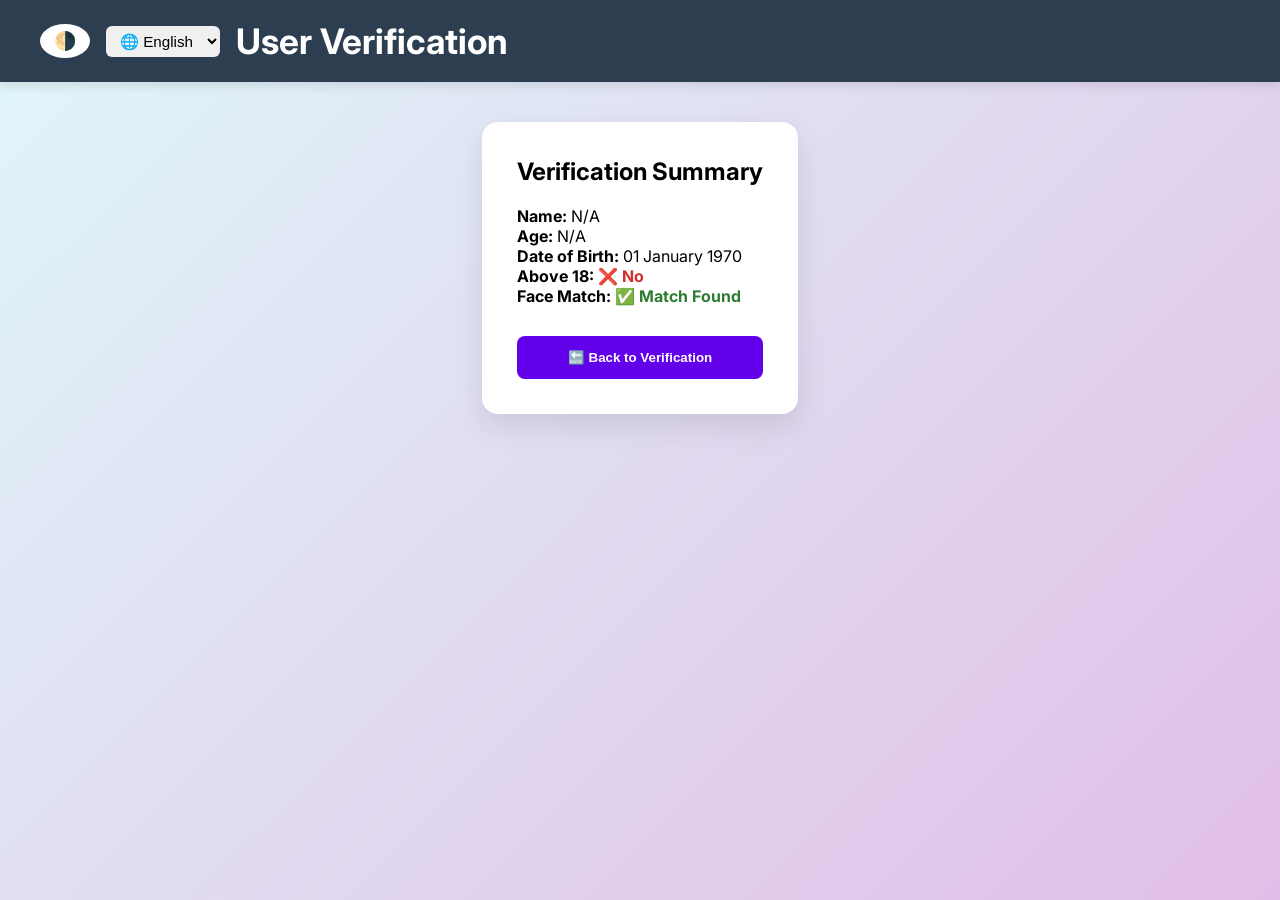
<file: result.html>
<!DOCTYPE html>
<html lang="en">
<head>
  <meta charset="UTF-8" />
  <meta name="viewport" content="width=device-width, initial-scale=1.0"/>
  <title data-i18n="title">User Verification</title>
  <link rel="stylesheet" href="styles.css" />
  <script src="translations.js"></script>
</head>
<body>
  <header>
    <div class="header-content">
      <button id="theme-toggle" title="Toggle Theme">🌗</button>
      <select id="lang-select" title="Select Language">
        <option value="eng">🌐 English</option>
        <option value="hin">हिन्दी</option>
        <option value="tam">தமிழ்</option>
        <option value="tel">తెలుగు</option>
        <option value="kan">ಕನ್ನಡ</option>
        <option value="mal">മലയാളം</option>
      </select>
      <h1 data-i18n="title">User Verification</h1>
    </div>
  </header>
  <main>
    <div class="form" style="padding: 35px; background: white; border-radius: 16px; box-shadow: 0 12px 30px rgba(0,0,0,0.1); max-width: 600px; margin: auto;">
      <h2 data-i18n="summary_title" style="text-align:center; margin-bottom: 20px;">Verification Summary</h2>

      <p><strong data-i18n="label_name">Name:</strong> <span id="summary-name">---</span></p>
      <p><strong data-i18n="label_age">Age:</strong> <span id="summary-age">---</span></p>
      <p><strong data-i18n="label_dob">Date of Birth:</strong> <span id="summary-dob">---</span></p>
      <p><strong data-i18n="label_adult">Above 18:</strong> <span id="summary-adult" style="font-weight:bold;"></span></p>
      <p><strong data-i18n="label_match">Face Match:</strong> <span id="summary-match" style="font-weight:bold;"></span></p>

      <div style="margin-top: 30px; text-align: center;">
        <button onclick="window.location.href='index.html'" data-i18n="back_btn">🔙 Back to Verification</button>
      </div>
    </div>
  </main>
  <div id="toast" class="toast"></div>
  <script>
    const langSelect = document.getElementById('lang-select');
    const themeToggle = document.getElementById('theme-toggle');

    const defaultLang = localStorage.getItem('lang') || 'eng';
    langSelect.value = defaultLang;

    function translatePage(lang) {
      document.querySelectorAll('[data-i18n]').forEach(el => {
        const key = el.getAttribute('data-i18n');
        if (translations[lang] && translations[lang][key]) {
          el.textContent = translations[lang][key];
        }
      });
    }

    translatePage(defaultLang);

    langSelect.addEventListener('change', () => {
      const selectedLang = langSelect.value;
      localStorage.setItem('lang', selectedLang);
      translatePage(selectedLang);
    });

    if (localStorage.getItem('theme') === 'dark') {
      document.body.classList.add('dark');
    }

    themeToggle.onclick = () => {
      document.body.classList.toggle('dark');
      localStorage.setItem('theme', document.body.classList.contains('dark') ? 'dark' : 'light');
    };

    const params = new URLSearchParams(window.location.search);
    const name = params.get('name');
    const age = parseInt(params.get('age'));
    const dob = params.get('dob');

    const isAdult = age >= 18;
    const faceMatch = true; // simulate match

    document.getElementById('summary-name').textContent = name || 'N/A';
    document.getElementById('summary-age').textContent = age || 'N/A';
    function formatDate(inputDate) {
      const date = new Date(inputDate);
      if (isNaN(date)) return 'N/A';
      
      const options = { day: '2-digit', month: 'long', year: 'numeric' };
      return date.toLocaleDateString('en-IN', options);  
    }
    
    document.getElementById('summary-dob').textContent = formatDate(dob);
    document.getElementById('summary-adult').textContent = isAdult ? '✅ Yes' : '❌ No';
    document.getElementById('summary-match').textContent = faceMatch ? '✅ Match Found' : '❌ No Match';
    document.getElementById('summary-adult').style.color = isAdult ? '#2e7d32' : '#d32f2f';
    document.getElementById('summary-match').style.color = faceMatch ? '#2e7d32' : '#d32f2f';
  </script>
</body>
</html>
</file>
<file: styles.css>
@import url('https://fonts.googleapis.com/css2?family=Inter:wght@400;600&display=swap');

* {
  box-sizing: border-box;
  margin: 0;
  padding: 0;
}

body {
  font-family: 'Inter', sans-serif;
  background: linear-gradient(135deg, #e0f7fa, #e1bee7);
  min-height: 100vh;
  display: flex;
  flex-direction: column;
  align-items: center;
  animation: fadeInBody 1s ease-in;
}

header {
  background-color: #2c3e50;
  color: white;
  width: 100%;
  padding: 20px 40px;
  box-shadow: 0 4px 10px rgba(0, 0, 0, 0.1);
}

.header-content {
  display: flex;
  align-items: center;
  gap: 16px;
}

/* Compact toggle button */
#theme-toggle {
  background-color: #ffffff;
  color: #fff;
  font-size: 18px;
  border: none;
  padding: 6px 10px;
  width: 50px;
  border-radius: 50%;
  cursor: pointer;
  transition: background-color 0.3s ease;
}

#theme-toggle:hover {
  background-color: #666;
}

header h1 {
  font-size: 2.2rem;
  animation: slideInRight 1s ease;
}

main {
  width: 100%;
  max-width: 700px;
  padding: 40px 20px;
  display: flex;
  justify-content: center;
}

form {
  background: white;
  padding: 35px;
  border-radius: 16px;
  box-shadow: 0 12px 30px rgba(0, 0, 0, 0.1);
  display: flex;
  flex-direction: column;
  gap: 20px;
  align-items: center;
  width: 100%;
  animation: popIn 0.8s ease;
}

label {
  font-weight: 600;
  text-align: center;
  width: 100%;
  color: #37474f;
}

input[type="text"],
input[type="number"],
input[type="date"],
input[type="file"] {
  padding: 14px;
  border: 2px solid #ccc;
  border-radius: 8px;
  font-size: 1rem;
  width: 100%;
  transition: border-color 0.3s ease, box-shadow 0.3s ease;
}

input:focus {
  border-color: #6200ea;
  outline: none;
  box-shadow: 0 0 8px rgba(98, 0, 234, 0.3);
}

button {
  padding: 14px;
  background-color: #6200ea;
  color: white;
  font-weight: 600;
  border: none;
  border-radius: 8px;
  cursor: pointer;
  transition: transform 0.2s ease, background-color 0.3s ease;
  width: 100%;
}

button:hover {
  background-color: #3700b3;
  transform: translateY(-2px) scale(1.03);
}

#camera-guide {
  font-size: 0.95rem;
  color: #0077cc;
  text-align: center;
  width: 100%;
}

video, img {
  width: 100%;
  max-width: 320px;
  border-radius: 10px;
  border: 2px solid #ddd;
  margin: 10px auto;
  display: block;
}

canvas {
  display: none;
}

#result {
  margin-top: 20px;
  font-size: 1.1rem;
  font-weight: 600;
  text-align: center;
}

#result.green { color: #2e7d32; }
#result.red { color: #d32f2f; }


#drop-zone {
  border: 2px dashed #aaa;
  border-radius: 8px;
  padding: 20px;
  text-align: center;
  cursor: pointer;
  background-color: #f8f9fa;
  transition: background-color 0.3s ease;
}

#drop-zone:hover {
  background-color: #e3f2fd;
}

#file-preview {
  margin-top: 10px;
  font-size: 0.95rem;
  color: #555;
}


.toast {
  position: fixed;
  top: 20px;
  right: 20px;
  background-color: #323232;
  color: white;
  padding: 16px 24px;
  border-radius: 8px;
  box-shadow: 0 6px 12px rgba(0, 0, 0, 0.2);
  opacity: 0;
  transform: translateY(-20px);
  transition: opacity 0.3s ease, transform 0.3s ease;
  z-index: 1000;
}

.toast.show {
  opacity: 1;
  transform: translateY(0);
}

.toast.success { background-color: #2e7d32; }
.toast.error { background-color: #d32f2f; }


body.dark {
  background: #181a1b;
  color: #e0e0e0;
}

body.dark header {
  background-color: #242526;
  color: #ffffff;
}

body.dark form {
  background-color: #1f1f1f;
  color: #f0f0f0;
  box-shadow: 0 8px 30px rgba(0, 0, 0, 0.6);
}

body.dark input,
body.dark button,
body.dark #drop-zone {
  background-color: #2a2d2e;
  color: #e0e0e0;
  border: 1px solid #555;
}

body.dark input::placeholder {
  color: #999;
}

body.dark #drop-zone {
  border-color: #777;
  background-color: #2e2f31;
}

body.dark #drop-zone:hover {
  background-color: #3a3b3c;
}

body.dark .toast {
  background-color: #2e7d32; 
}

body.dark .toast.error {
  background-color: #d32f2f;
}

body.dark #camera-guide {
  color: #82b1ff;
}

body.dark video,
body.dark img {
  border: 2px solid #444;
}

body.dark button:hover {
  background-color: #7c4dff;
}


@keyframes fadeInBody {
  from { opacity: 0; }
  to { opacity: 1; }
}

@keyframes slideInRight {
  from { transform: translateX(-30px); opacity: 0; }
  to { transform: translateX(0); opacity: 1; }
}

@keyframes popIn {
  0% { transform: scale(0.95); opacity: 0; }
  100% { transform: scale(1); opacity: 1; }
}


@media (max-width: 480px) {
  header {
    padding: 20px;
    flex-direction: column;
    text-align: center;
  }
}

body.dark #theme-toggle {
  background-color: #f0f0f0;
  color: #222;
}

body.dark #theme-toggle:hover {
  background-color: #e0e0e0;
}

#theme-toggle {
  transition: background-color 0.3s ease, color 0.3s ease;
}

#lang-select {
  padding: 6px 10px;
  border-radius: 6px;
  font-size: 0.95rem;
  border: none;
  background-color: #f0f0f0;
  cursor: pointer;
}

body.dark #lang-select {
  background-color: #2a2d2e;
  color: #e0e0e0;
  border: 1px solid #555;
}
</file>
